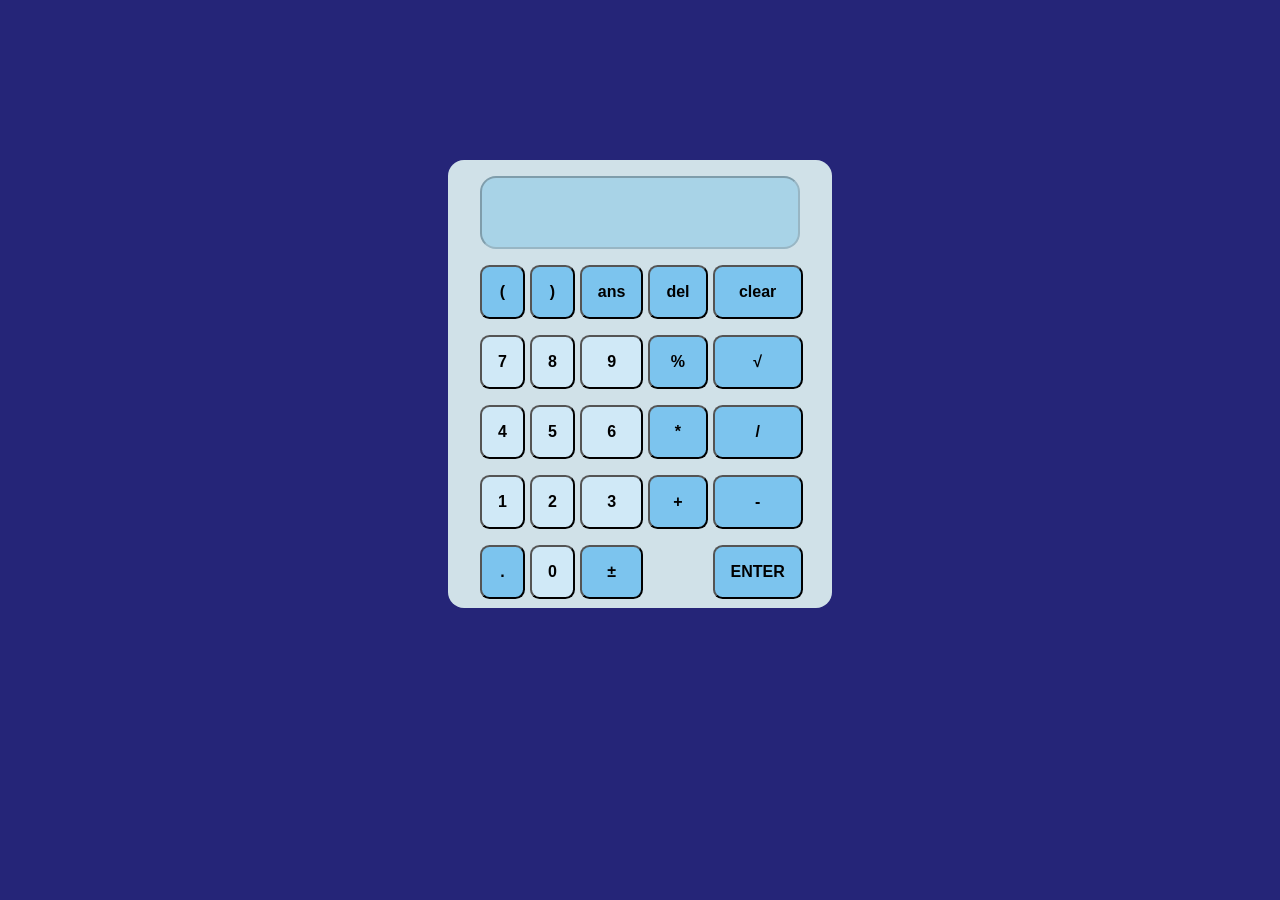
<file: Level2/Task 1/Calculator/index.html>
<!DOCTYPE html>
<html lang="en">
<head>
    <meta charset="UTF-8">
    <meta name="viewport" content="width=device-width, initial-scale=1.0">
    <title>Calculator</title>
    <link rel="stylesheet" href="css/style.css">
</head>
<body>




    <div class="calculator">
        <input type="text" id="screen" disabled>
        <div class="keypad">
            <div class="column">
                <button class="color" onclick="appendToScreen('(')">(</button>
                <button class="graycolor" onclick="appendToScreen('7')">7</button>
                <button class="graycolor" onclick="appendToScreen('4')">4</button>
                <button class="graycolor" onclick="appendToScreen('1')">1</button>
                <button class="color" onclick="appendToScreen('.')">.</button>
            </div>
            <div class="column">
                <button class="color" onclick="appendToScreen(')')">)</button>
                <button class="graycolor" onclick="appendToScreen('8')">8</button>
                <button class="graycolor" onclick="appendToScreen('5')">5</button>
                <button class="graycolor" onclick="appendToScreen('2')">2</button>
                <button class="graycolor" onclick="appendToScreen('0')">0</button>
            </div>
            <div class="column ansgroup">
                <button onclick="ans()" class="color">ans</button>
                <button class="graycolor" onclick="appendToScreen('9')">9</button>
                <button class="graycolor" onclick="appendToScreen('6')">6</button>
                <button class="graycolor" onclick="appendToScreen('3')">3</button>
                <button class="color" onclick="plusMinus()">±</button>

            </div>
            <div class="column">
                <button class="color" onclick="deleteLastCharacter()">del</button>
                <button class="color" onclick="modulo()">%</button>
                <button class="color" onclick="appendToScreen('*')">*</button>
                <button class="color" onclick="appendToScreen('+')">+</button>

            </div>
            <div class="column">
                <button class="color" onclick="clearScreen()">clear</button>

                <button class="color" onclick="squareRoot()">√</button>
                <button class="color" onclick="appendToScreen('/')">/</button>
                <button class="color" onclick="appendToScreen('-')">-</button>
                <button class="enter" onclick="calculate()">ENTER</button>

            </div>
            
        </div>
        </div>
    <script src="js/script.js"></script>
</body>
</html>
</file>
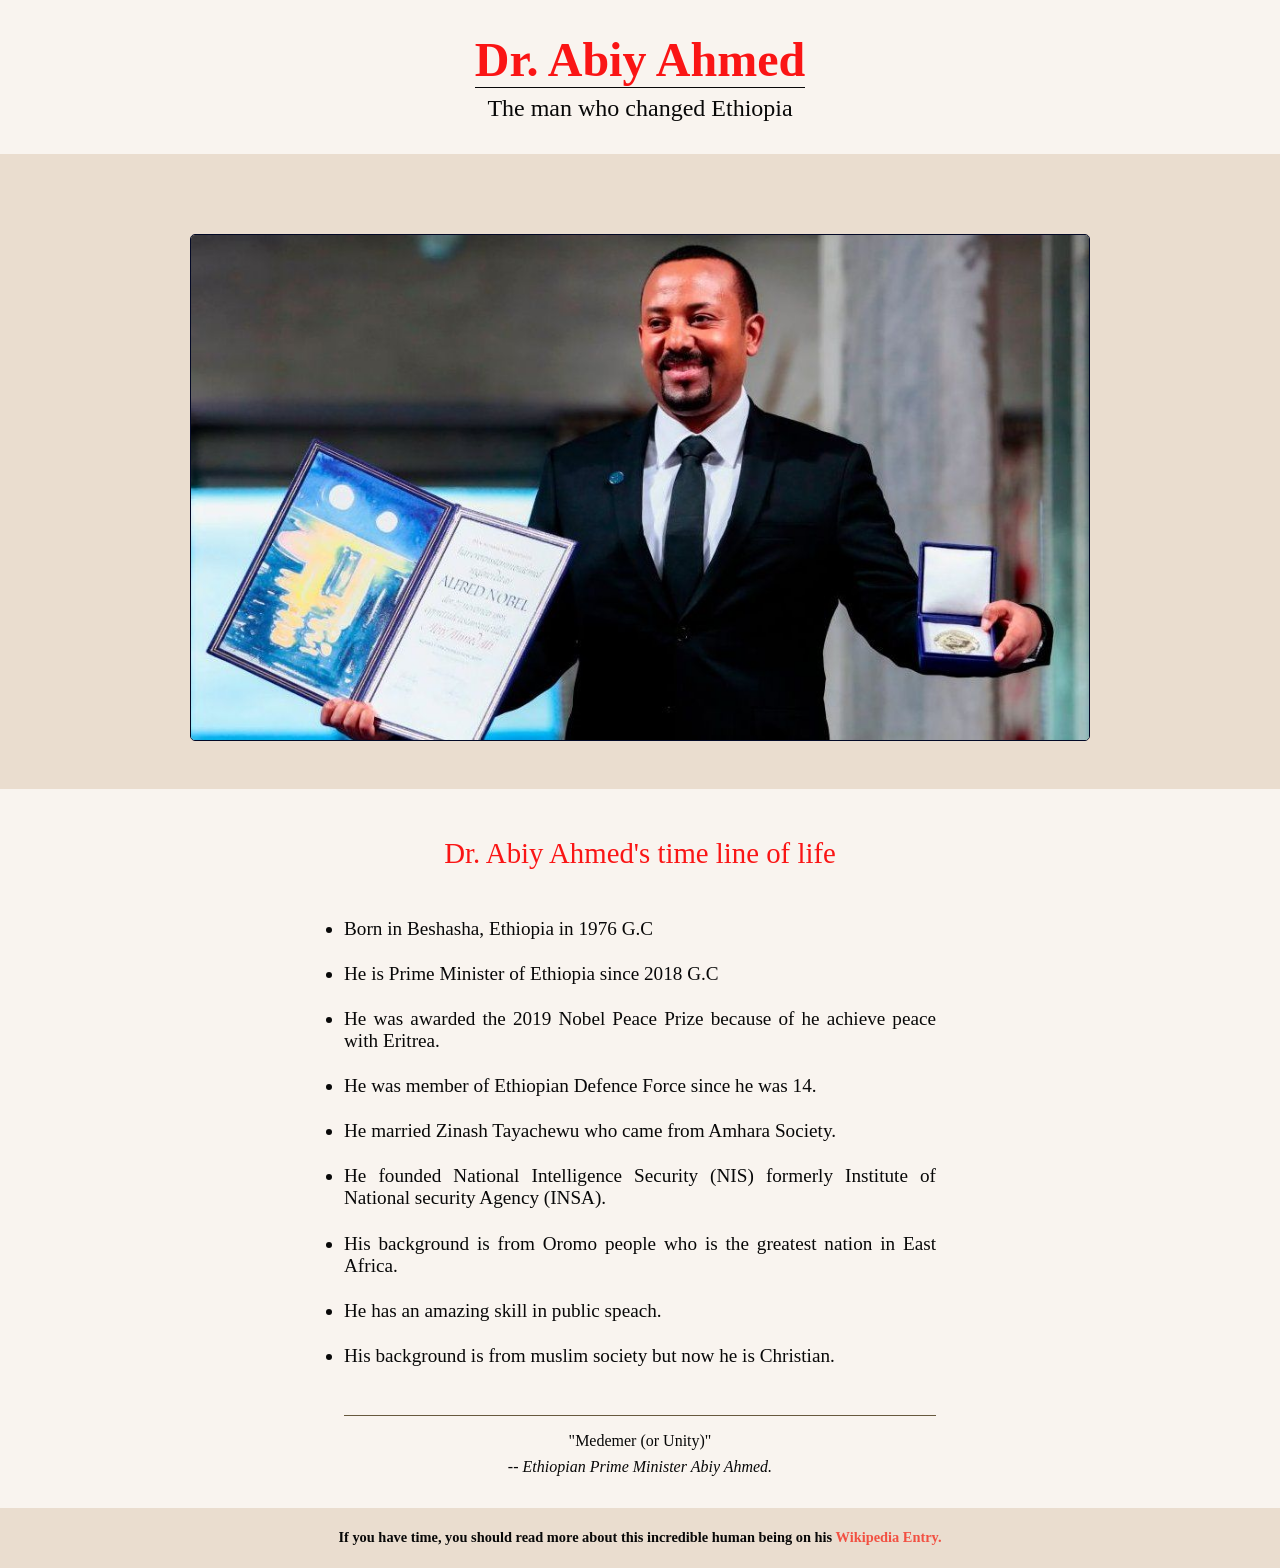
<file: Level2/Task 2/TRIBUTE PAGE/index.html>
<!DOCTYPE html>
<html lang="en">
  <head>
    <meta charset="UTF-8" />
    <meta name="viewport" content="width=device-width, initial-scale=1.0" />
    <title>Tribute Page</title>
    <link rel="stylesheet" href="css/style.css">
  </head>

  <body>
    <main id="main" class="main">
      <!-- .header -->
      <header class="header">
        <h1 class="title" id="title">Dr. Abiy Ahmed</h1>
        <p class="title-description">The man who changed Ethiopia</p>
        <figure class="media" id="div-img">
          <img
            class="media__img"
            id="image"
            src="img/abiyahmed.jpg"
            alt="Dr. Abiy Ahmed taking his nobel price"
          />
          
        </figure>
      </header>
      <!-- tribute-info -->
      <article class="tribute-info" id="tribute-info">
        <h3 class="headline">Dr. Abiy Ahmed's time line of life</h3>
        <!-- .list-of-time -->
        <ul class="list-of-time">
          <li>Born in Beshasha, Ethiopia in 1976 G.C</li>
          <li>
            He is Prime Minister of Ethiopia since 2018 G.C
          </li>
          <li>
            He was awarded the 2019 Nobel Peace Prize because of he achieve peace with Eritrea.
          </li>
          <li>
            He was member of Ethiopian Defence Force since he was 14.
          </li>
          <li>
            He married Zinash Tayachewu who came from Amhara Society.
          </li>
          <li>
            He founded National Intelligence Security (NIS) formerly Institute of National security Agency (INSA).
          </li>
          <li>
            His background is from Oromo people who is the greatest nation in East Africa.
          </li>
          <li>
            He has an amazing skill in public speach.
          </li>
          
          <li>His background is from muslim society but now he is Christian.</li>
        </ul>
        <blockquote class="quote">
          <p>
            "Medemer (or Unity)"
          </p>
          <cite>-- Ethiopian Prime Minister Abiy Ahmed.</cite>
        </blockquote>
      </article>
      <footer class="footer">
        <p>
          If you have time, you should read more about this incredible human
          being on his
          <a
            class="tribute-link"
            id="tribute-link"
            href="https://en.wikipedia.org/wiki/Abiy_Ahmed"
            target="_blank"
          >
            Wikipedia Entry.</a
          >
        </p>
      </footer>
    </main>
  </body>
</html>
</file>
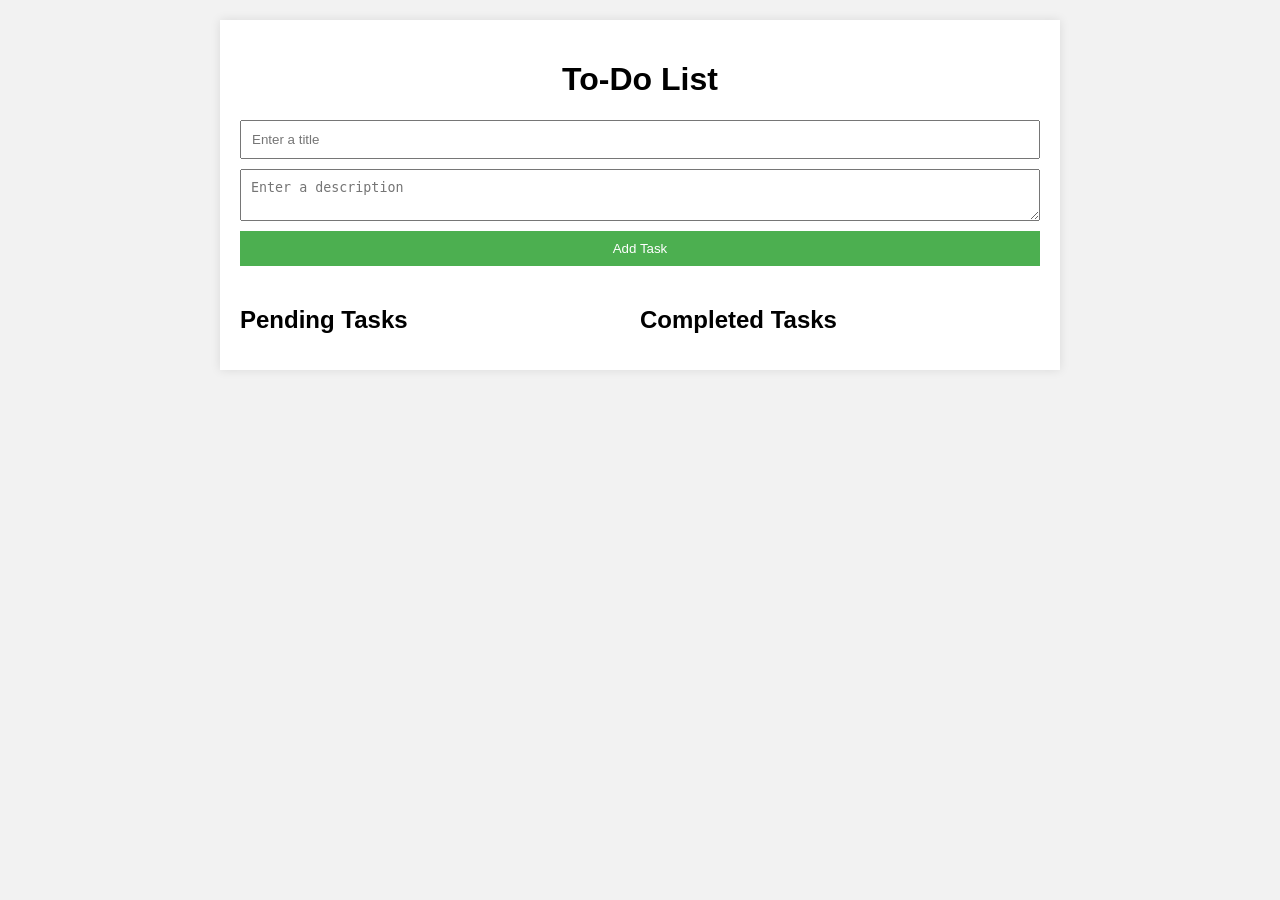
<file: Level2/Task 3/A BASIC TO DO WEBAPP/index.html>
<!DOCTYPE html>
<html>
  <head>
    <title>To-Do Web App</title>
    <link rel="stylesheet" href="css/style.css">
</head>
<body>
  <div class="container">
    <h1>To-Do List</h1>
    <div class="input-container">
      <input type="text" id="task-title" placeholder="Enter a title" />
      <textarea
        id="task-description"
        placeholder="Enter a description"
      ></textarea>
      <button id="add-task-btn">Add Task</button>
    </div>
    <div class="lists-container">
      <div class="pending-tasks">
        <h2>Pending Tasks</h2>
        <ul id="pending-list"></ul>
      </div>
      <div class="completed-tasks">
        <h2>Completed Tasks</h2>
        <ul id="completed-list"></ul>
      </div>
    </div>
  </div>
  <script src="js/script.js"></script>
</body>
</html>
</file>
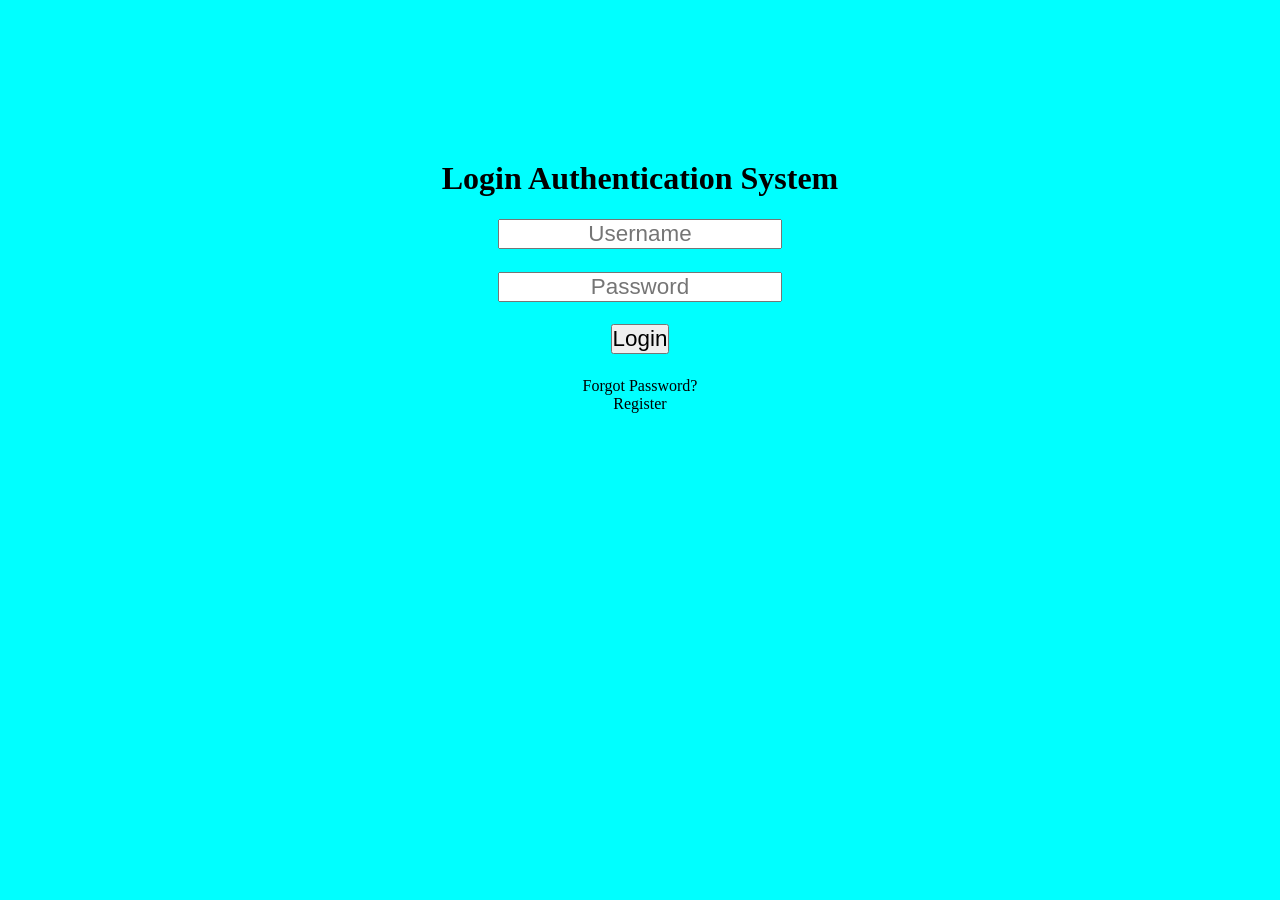
<file: Level2/Task 4/LOGIN AUTHENTICATION/index.html>
<!DOCTYPE html>
<html>

<head>
    <title>Login Authentication System</title>
    <link rel="stylesheet" href="css/styles.css">
</head>
<body>
    <div class="container">
        <h1>Login Authentication System</h1>
        <div id="login-container">
            <input type="text" id="login-username" placeholder="Username">
            <input type="password" id="login-password" placeholder="Password">
            <button id="login-btn">Login</button>
            <p id="login-error" class="error-message" style="display: none;">Invalid username or password</p>
            <p class="link" id="forgot-password-link">Forgot Password?</p>
            <p class="link" id="register-link">Register</p>
        </div>
        <div id="forgot-password-container">
            <input type="text" id="forgot-password-username" placeholder="Username">
            <button id="forgot-password-btn">Reset Password</button>
            <p id="forgot-password-message" class="error-message" style="display: none;">Username not found</p>
            <p class="link" id="back-to-login-link">Back to Login</p>
        </div>
        <div id="register-container">
            <input type="text" id="register-username" placeholder="Username">
            <input type="password" id="register-password" placeholder="Password">
            <button id="register-btn">Register</button>
            <p id="register-success-message" style="display: none;">Registration successful! Please login.</p>
            <p class="link" id="back-to-login-link-2">Back to Login</p>
        </div>
        <div id="secured-content">
            <h2>Secured Page</h2>
            <p>Welcome! You have successfully logged in.</p>
            <button id="logout-btn">Logout</button>
        </div>
    </div>


    <script src="js/script.js"></script>
</body>
</html>
</file>
<file: Level2/Task 1/Calculator/css/style.css>
* {
    padding: 0;
    margin: 0;
    box-sizing: border-box;
}
body {
    background-color: #252578;
}
.calculator {
    height: 28rem;
  width: 24rem;
  margin: 10rem auto;
  background-color: #d0e1e8;
  border-radius: 1rem;

  
}

#screen {
  width: 20rem;
  
  background-color: #a8d3e7;
  padding: 1.6rem;
  border-radius: 1rem;
  margin: 1rem auto;
  margin-left: 2rem;
  font-size: 1rem;
  font-weight: bolder;
}

.keypad {
  display: grid;
  grid-template-columns: repeat(5, 1fr);
  grid-gap: 5px;
  margin-left: 2rem;
  margin-right: 2rem;
}

button {
  width: 100%;
  padding: 10px;
}
.column button{
    margin-bottom: 1rem;
    border-radius: 0.6rem;
    font-weight: bolder;
    font-size: 1rem;
    padding: 1rem;
}
.enter {
    background-color:#7cc4ee ;
}
.color {
    background-color: #7cc4ee;
}

.graycolor {
    background-color:  #d0e9f7;
}
</file>
<file: Level2/Task 2/TRIBUTE PAGE/css/style.css>
/* base styles */

:root {
    font-size: 16px;
    box-sizing: border-box;
  
    --bg-color: #f9f4ef;
    --headline-color: #fa1515;
    --text-color: #080808;
    --time-color: #67593e;
    --secondary-color: #eaddcf;
    --media-caption-color: #171616;
    --tertiary-color: #f25042;
    --border-color: #020826;
  }
  
  *,
  *::before,
  *::after {
    box-sizing: inherit;
    padding: 0;
    margin: 0;
  }
  
  body {
    font-family: "Times New Roman", Times, serif;
    background-color: var(--secondary-color);
  }
  
  .main {
    background-color: var(--bg-color);
  }
  
  /* header */
  .header {
    padding: 1.4em 0;
    text-align: center;
  }
  
  .title {
    display: inline-block;
    font-size: 2.4rem;
    color: var(--headline-color);
    border-bottom: 1px solid var(--text-color);
    margin-bottom: 0.15em;
  }
  
  .title-description {
    font-size: 1.1rem;
    color: var(--text-color);
  }
  
  @media (min-width: 35em) {
    .header {
      padding: 1.8em 0;
    }
  
    .title {
      font-size: 2.8rem;
    }
  
    .title-description {
      font-size: 1.3rem;
    }
  }
  
  @media (min-width: 50em) {
    .header {
      padding: 2em 0;
    }
  
    .title {
      font-size: 3rem;
    }
  
    .title-description {
      font-size: 1.5rem;
    }
  }
  
  /* media */
  .media {
    background-color: var(--secondary-color);
    width: 100%;
    padding: 3em 1.5em 1.5em;
    margin: 2em auto 1em;
  }
  
  .media__img {
    display: block;
    max-width: 100%;
    height: auto;
    border-radius: 5px;
    border: 1px solid var(--border-color);
    margin: 0 auto;
  }
  
  .media__caption {
    color: #716040;
    padding: 0 1em;
    margin-top: 1.5em;
  }
  
  @media (min-width: 35em) {
    .media {
      padding: 4em 4em 1.5em;
    }
  
    .media__caption {
      margin-top: 1em;
    }
  }
  
  @media (min-width: 50em) {
    .media {
      padding: 5em 5em 3em;
    }
  
    .media__img {
      max-width: min(100%, 900px);
    }
  
    .media__caption {
      max-width: 720px;
      margin: 1em auto 0;
    }
  }
  
  /* article */
  @media (min-width: 35em) {
    .tribute-info {
      max-width: 720px;
      margin: 0 auto;
    }
  }
  
  .tribute-info > * + * {
    margin: 3em auto;
  }
  
  .headline {
    font-size: 1.8rem;
    font-weight: 400;
    text-align: center;
    color: var(--headline-color);
  }
  
  .list-of-time {
    padding: 0 4em;
  }
  
  .list-of-time * {
    margin-top: 1.2em;
  }
  
  .list-of-time > li {
    font-size: 1.2rem;
    text-align: justify;
    color: var(--text-color);
  }
  
  .list-of-time .time {
    font-weight: 700;
  }
  
  .quote {
    color: var(--text-color);
    padding-top: 1em;
    border-top: 1px solid var(--time-color);
    margin: 2em 4em;
    text-align: center;
  }
  
  .quote > p {
    margin-bottom: 0.5em;
  }
  
  /* footer */
  .footer {
    background-color: var(--secondary-color);
    color: var(--text-color);
    font-size: 0.9rem;
    font-weight: 700;
    text-align: center;
    padding: 1.5em;
  }
  
  .footer a {
    text-decoration: none;
    color: var(--tertiary-color);
  }
</file>
<file: Level2/Task 3/A BASIC TO DO WEBAPP/css/style.css>
body {
    font-family: Arial, sans-serif;
    background-color: #f2f2f2;
    margin: 0;
    padding: 0;
  }

  .container {
    max-width: 800px;
    margin: 20px auto;
    padding: 20px;
    background-color: #fff;
    box-shadow: 0 0 10px rgba(0, 0, 0, 0.1);
  }

  h1 {
    text-align: center;
  }

  .input-container {
    display: flex;
    flex-direction: column;
    margin-bottom: 20px;
  }

  input[type="text"],
  textarea {
    padding: 10px;
    margin-bottom: 10px;
  }

  button {
    padding: 10px 20px;
    background-color: #4caf50;
    color: #fff;
    border: none;
    cursor: pointer;
  }

  .lists-container {
    display: flex;
  }

  .pending-tasks,
  .completed-tasks {
    flex: 1;
    margin-right: 10px;
  }

  h2 {
    margin-bottom: 10px;
  }

  ul {
    list-style-type: none;
    padding: 0;
  }

  li {
    margin-bottom: 10px;
    border: 1px solid #ccc;
    padding: 10px;
  }

  .completed {
    text-decoration: line-through;
    background-color: #f2f2f2;
  }

  button.delete {
    color: #ff0000;
    background-color: transparent;
    border: none;
    cursor: pointer;
  }

  .timestamp {
    font-size: 12px;
    color: #888;
  }
</file>
<file: Level2/Task 4/LOGIN AUTHENTICATION/css/styles.css>
/* CSS styles omitted for brevity */
* {
    padding: 0;
    margin: 0;
    box-sizing: border-box;
}
body {
    background-color: aqua;
}
.container {
    text-align: center;
    margin-top: 10rem;
    
}

#login-username, #login-password, #login-btn {
    display: flex;
    text-align: center;
    
    font-size: 1.4rem;
    
    margin: 1.4rem auto;
}

#login-container {
    text-align: center;
    
}



.link:hover {
    cursor: pointer;
}
</file>
